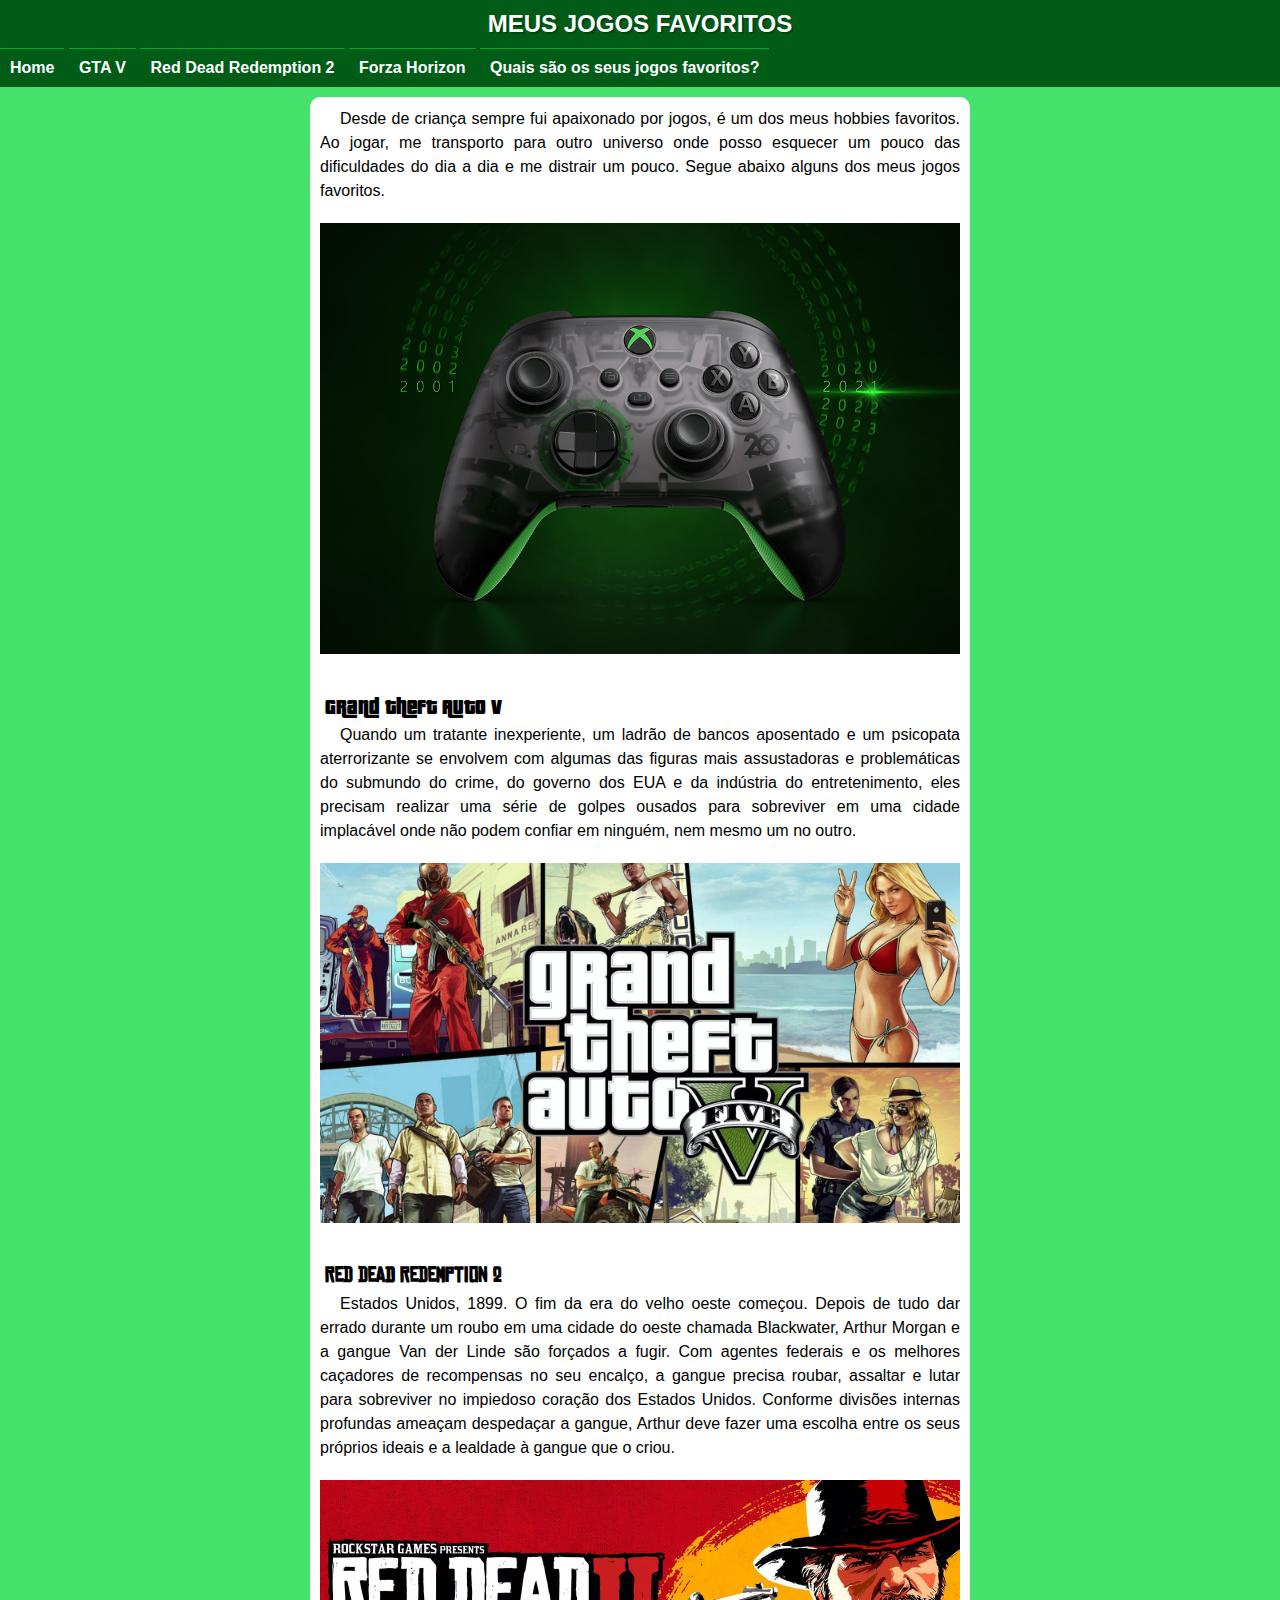
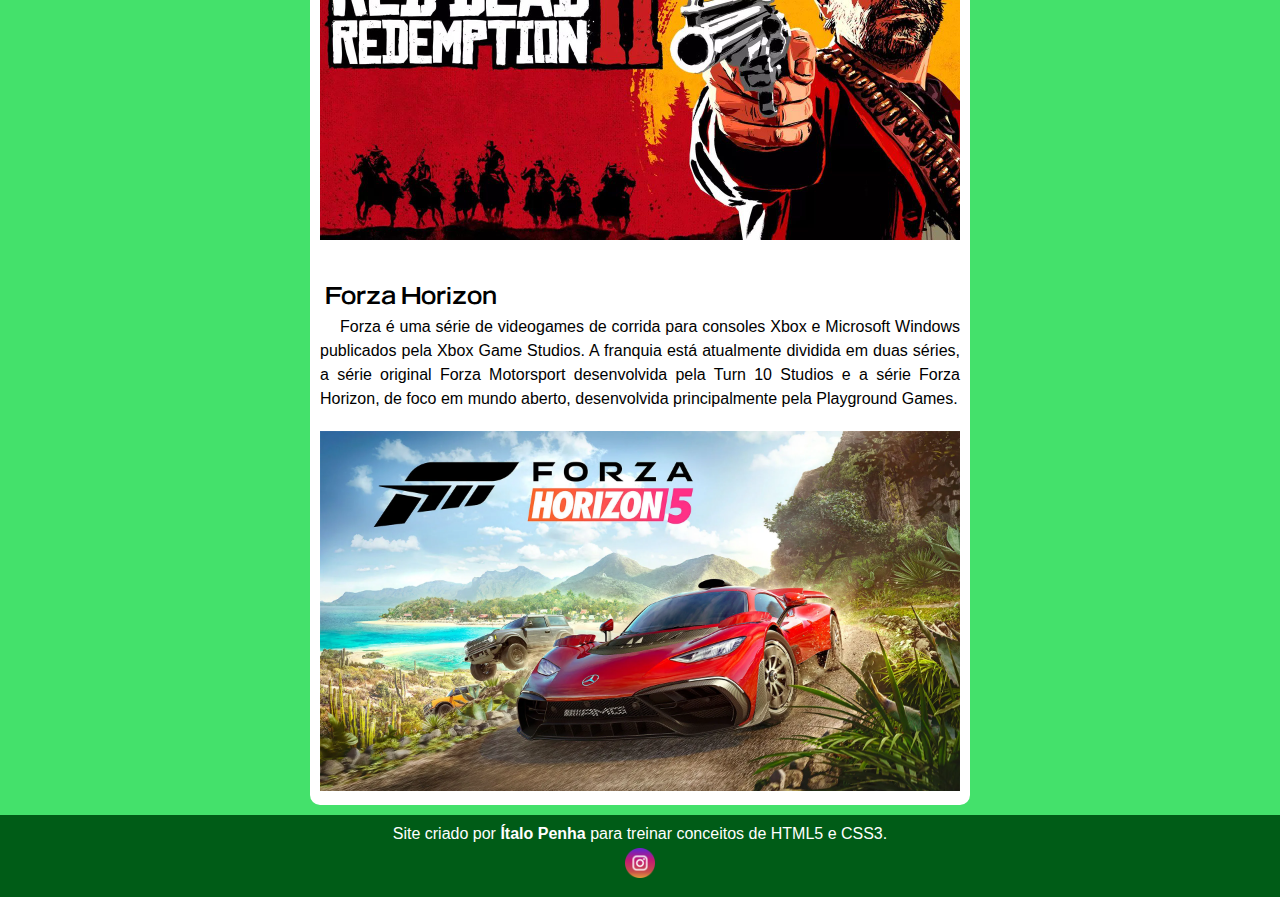
<file: index.html>
<!DOCTYPE html>
<html lang="pt-br">
<head>
    <meta charset="UTF-8">
    <meta http-equiv="X-UA-Compatible" content="IE=edge">
    <meta name="viewport" content="width=device-width, initial-scale=1.0">
    <link rel="stylesheet" href="styles/style.css">
    <link rel="stylesheet" href="styles/media-query.css">
    <link rel="shortcut icon" href="imgs/favicon.ico" type="image/x-icon">
    <link rel="stylesheet" href="https://fonts.googleapis.com/css2?family=Material+Symbols+Outlined:opsz,wght,FILL,GRAD@20..48,100..700,0..1,-50..200"/>
    <title>Meus Jogos Favoritos</title>
</head>

<body onresize="mudouTamanho">
    <header>
        <h1>MEUS JOGOS FAVORITOS</h1>
        <span class="material-symbols-outlined" id="burger" onclick="clickMenu()">menu</span>
        <menu id="itens">
            <ul>
                <li><a href="index.html" target="_self">Home</a></li>
                <li><a href="gtav.html" target="_self">GTA V</a></li>
                <li><a href="rdr2.html" target="_self">Red Dead Redemption 2</a></li>
                <li><a href="fh.html" target="_self">Forza Horizon</a></li>
                <li><a href="jogo-fav.html" target="_self">Quais são os seus jogos favoritos?</a></li>
            </ul>
        </menu>
    </header>

    <main>
        <article>
            <p>Desde de criança sempre fui apaixonado por jogos, é um dos meus hobbies favoritos. Ao jogar, me transporto para outro universo onde posso esquecer um pouco das dificuldades do dia a dia e me distrair um pouco. Segue abaixo alguns dos meus jogos favoritos.</p>
            <img src="imgs/controle.png" alt="Controle Xbox">

            <h1 id="gta-font">Grand Theft Auto V</h1>
            <p>Quando um tratante inexperiente, um ladrão de bancos aposentado e um psicopata aterrorizante se envolvem com algumas das figuras mais assustadoras e problemáticas do submundo do crime, do governo dos EUA e da indústria do entretenimento, eles precisam realizar uma série de golpes ousados para sobreviver em uma cidade implacável onde não podem confiar em ninguém, nem mesmo um no outro.</p>
            <img src="imgs/gtav.jpg" alt="Capa GTA V">

            <h1 id="rdr-font">Red Dead Redemption 2</h1>
            <p>Estados Unidos, 1899. O fim da era do velho oeste começou. Depois de tudo dar errado durante um roubo em uma cidade do
            oeste chamada Blackwater, Arthur Morgan e a gangue Van der Linde são forçados a fugir. Com agentes federais e os melhores caçadores de recompensas no seu encalço, a gangue precisa roubar, assaltar e lutar para sobreviver no impiedoso coração dos Estados Unidos. Conforme divisões internas profundas ameaçam despedaçar a gangue, Arthur deve fazer uma escolha entre os seus próprios ideais e a lealdade à gangue que o criou.</p>
            <img src="imgs/reddeadredemption2.jpg" alt="Capa Red Dead Redemption 2">

            <h1 id="forza-font">Forza Horizon</h1>
            <p>Forza é uma série de videogames de corrida para consoles Xbox e Microsoft Windows publicados pela Xbox Game Studios. A franquia está atualmente dividida em duas séries, a série original Forza Motorsport desenvolvida pela Turn 10 Studios e a série Forza Horizon, de foco em mundo aberto, desenvolvida principalmente pela Playground Games.</p>
            <img src="imgs/fh.jpg" alt="Capa Forza Horizon">
        </article>
    </main>

    <footer>
        <p>Site criado por <a href="https://github.com/italopenha" target="_blank" rel="external"><strong>Ítalo Penha</strong></a> para treinar conceitos de HTML5 e CSS3.</p>
        <a href="https://www.instagram.com/italoracer97/" target="_blank" rel="external"><img src="imgs/instagram.png" alt="Ícone Instagram"></a>
    </footer>

    <script>
        function clickMenu() {
            if (itens.style.display == 'block') {
                itens.style.display = 'none'
            } else {
                itens.style.display = 'block'
            }
        }

        function mudouTamanho() {
            if (window.innerWidth >= 768) {
                itens.style.display = 'block'
            } else {
                itens.style.display = 'none'
            }
        }
    </script>
</body>
</html>
</file>
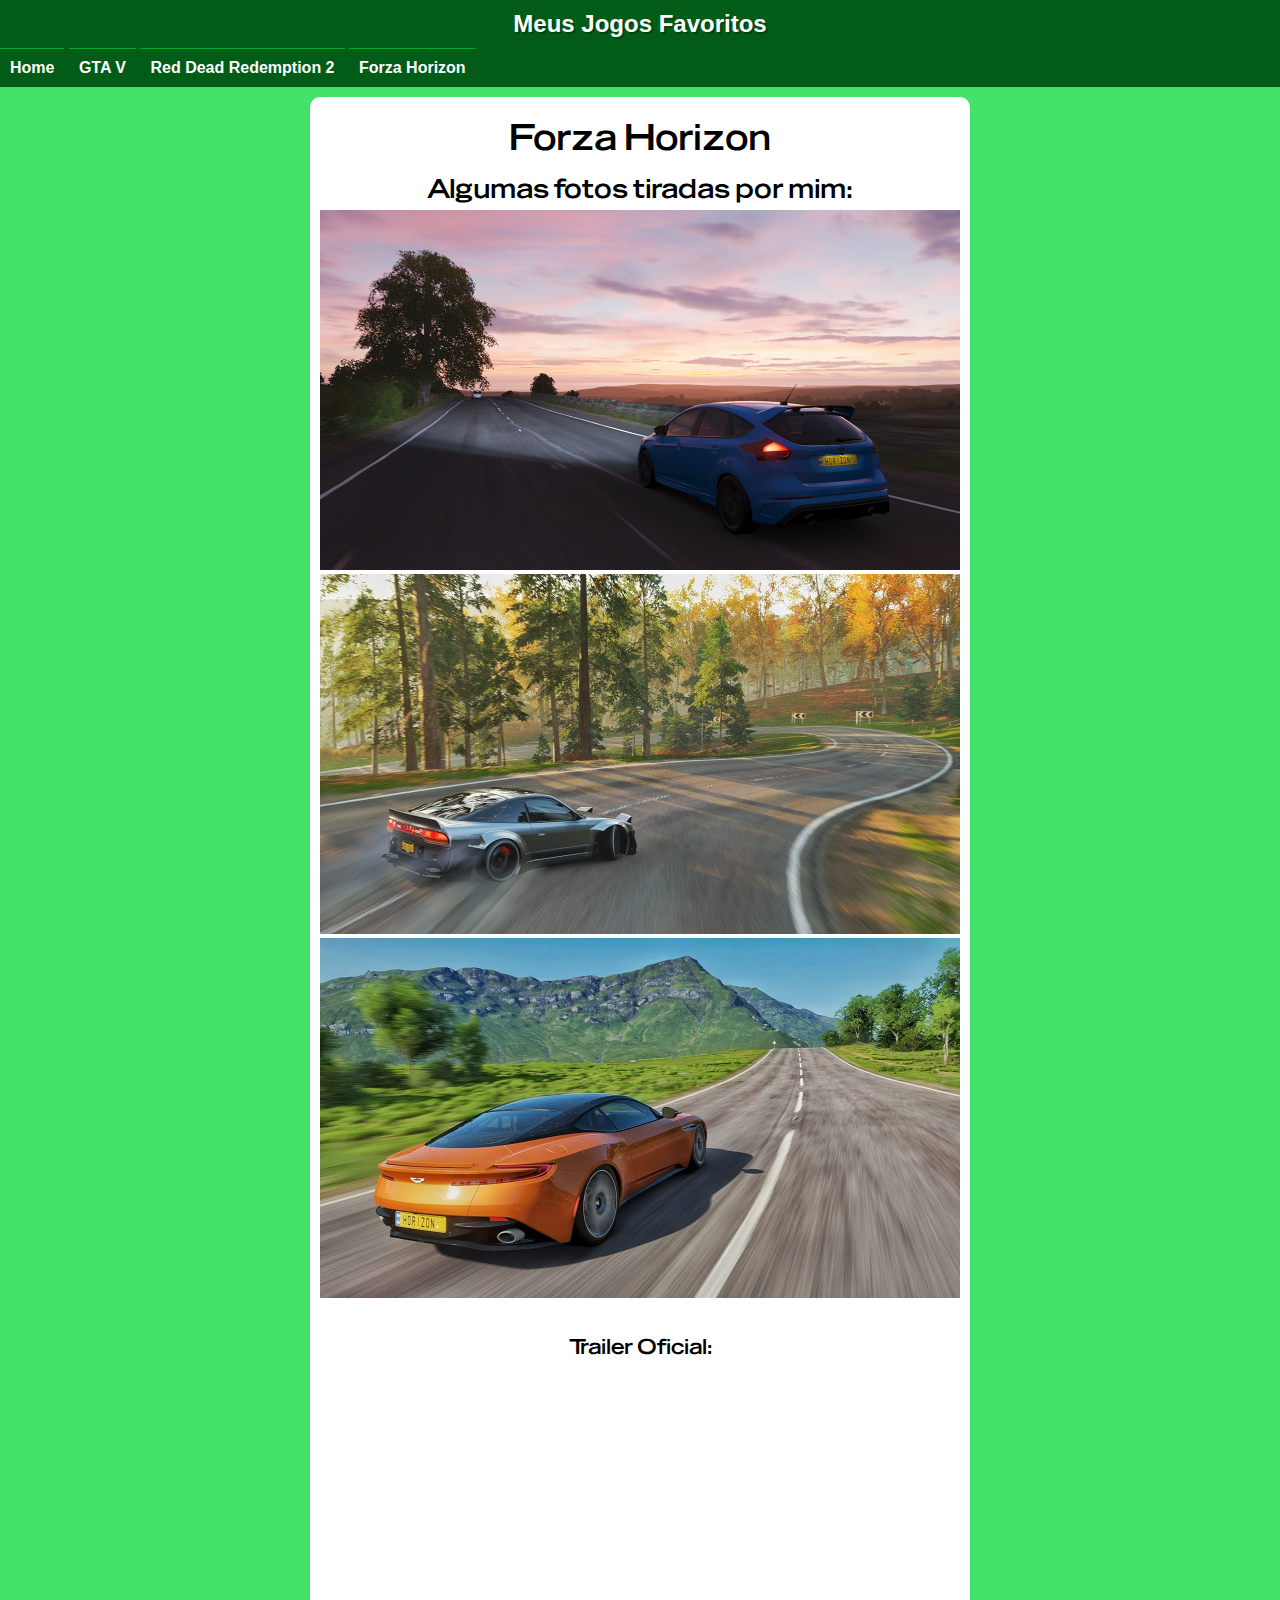
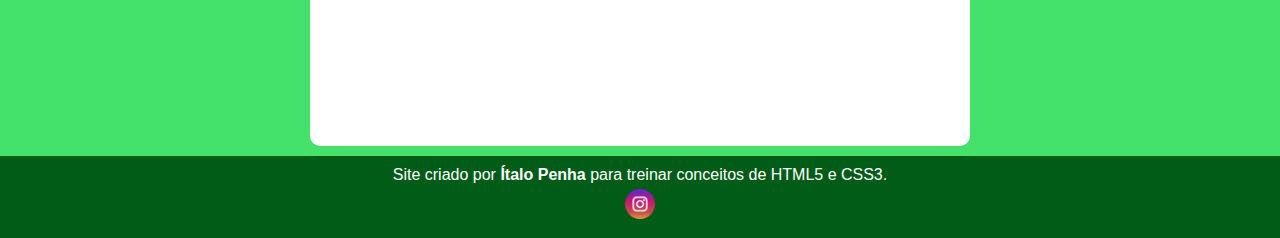
<file: fh.html>
<!DOCTYPE html>
<html lang="pt-br">
<head>
    <meta charset="UTF-8">
    <meta http-equiv="X-UA-Compatible" content="IE=edge">
    <meta name="viewport" content="width=device-width, initial-scale=1.0">
    <link rel="stylesheet" href="styles/style.css">
    <link rel="stylesheet" href="styles/media-query.css">
    <link rel="shortcut icon" href="imgs/favicon-fh.ico" type="image/x-icon">
    <link rel="stylesheet" href="https://fonts.googleapis.com/css2?family=Material+Symbols+Outlined:opsz,wght,FILL,GRAD@20..48,100..700,0..1,-50..200"/>
    <title>FH4</title>
    <style>
        h1, h2, h3 {
            text-align: center;
            padding: 5px;
        }

        h3 {
            margin-top: 25px;
        }
    </style>
</head>
<body onresize="mudouTamanho">
    <header>
        <h1>Meus Jogos Favoritos</h1>
        <span class="material-symbols-outlined" id="burger" onclick="clickMenu()">menu</span>
        <menu id="itens">
            <ul>
                <li><a href="index.html" target="_self">Home</a></li>
                <li><a href="gtav.html" target="_self">GTA V</a></li>
                <li><a href="rdr2.html" target="_self">Red Dead Redemption 2</a></li>
                <li><a href="fh.html" target="_self">Forza Horizon</a></li>
            </ul>
        </menu>
    </header>

    <main>
        <h1 id="forza-font">Forza Horizon</h1>
        <h2 id="forza-font">Algumas fotos tiradas por mim:</h2>

        <img src="imgs/fh1.png" alt="Focus">
        <img src="imgs/fh2.jpeg" alt="240SX">
        <img src="imgs/fh3.jpeg" alt="Aston Martin">

        <h3 id="forza-font">Trailer Oficial:</h3>
        <div class="video">
            <iframe width="560" height="315" src="https://www.youtube.com/embed/CstDDE4YC5c" title="YouTube video player" frameborder="0" allow="accelerometer; autoplay; clipboard-write; encrypted-media; gyroscope; picture-in-picture; web-share" allowfullscreen></iframe>
        </div>
    </main>

    <footer>
        <p>Site criado por <a href="https://github.com/italopenha" target="_blank" rel="external"><strong>Ítalo Penha</strong></a> para treinar conceitos de HTML5 e CSS3.</p>
        <a href="https://www.instagram.com/italoracer97/" target="_blank" rel="external"><img src="imgs/instagram.png" alt="Ícone Instagram"></a>
    </footer>
    
    <script>
        function clickMenu() {
            if (itens.style.display == 'block') {
                itens.style.display = 'none'
            } else {
                itens.style.display = 'block'
            }
        }

        function mudouTamanho() {
            if (window.innerWidth >= 768) {
                itens.style.display = 'block'
            } else {
                itens.style.display = 'none'
            }
        }
    </script>
</body>
</html>
</file>
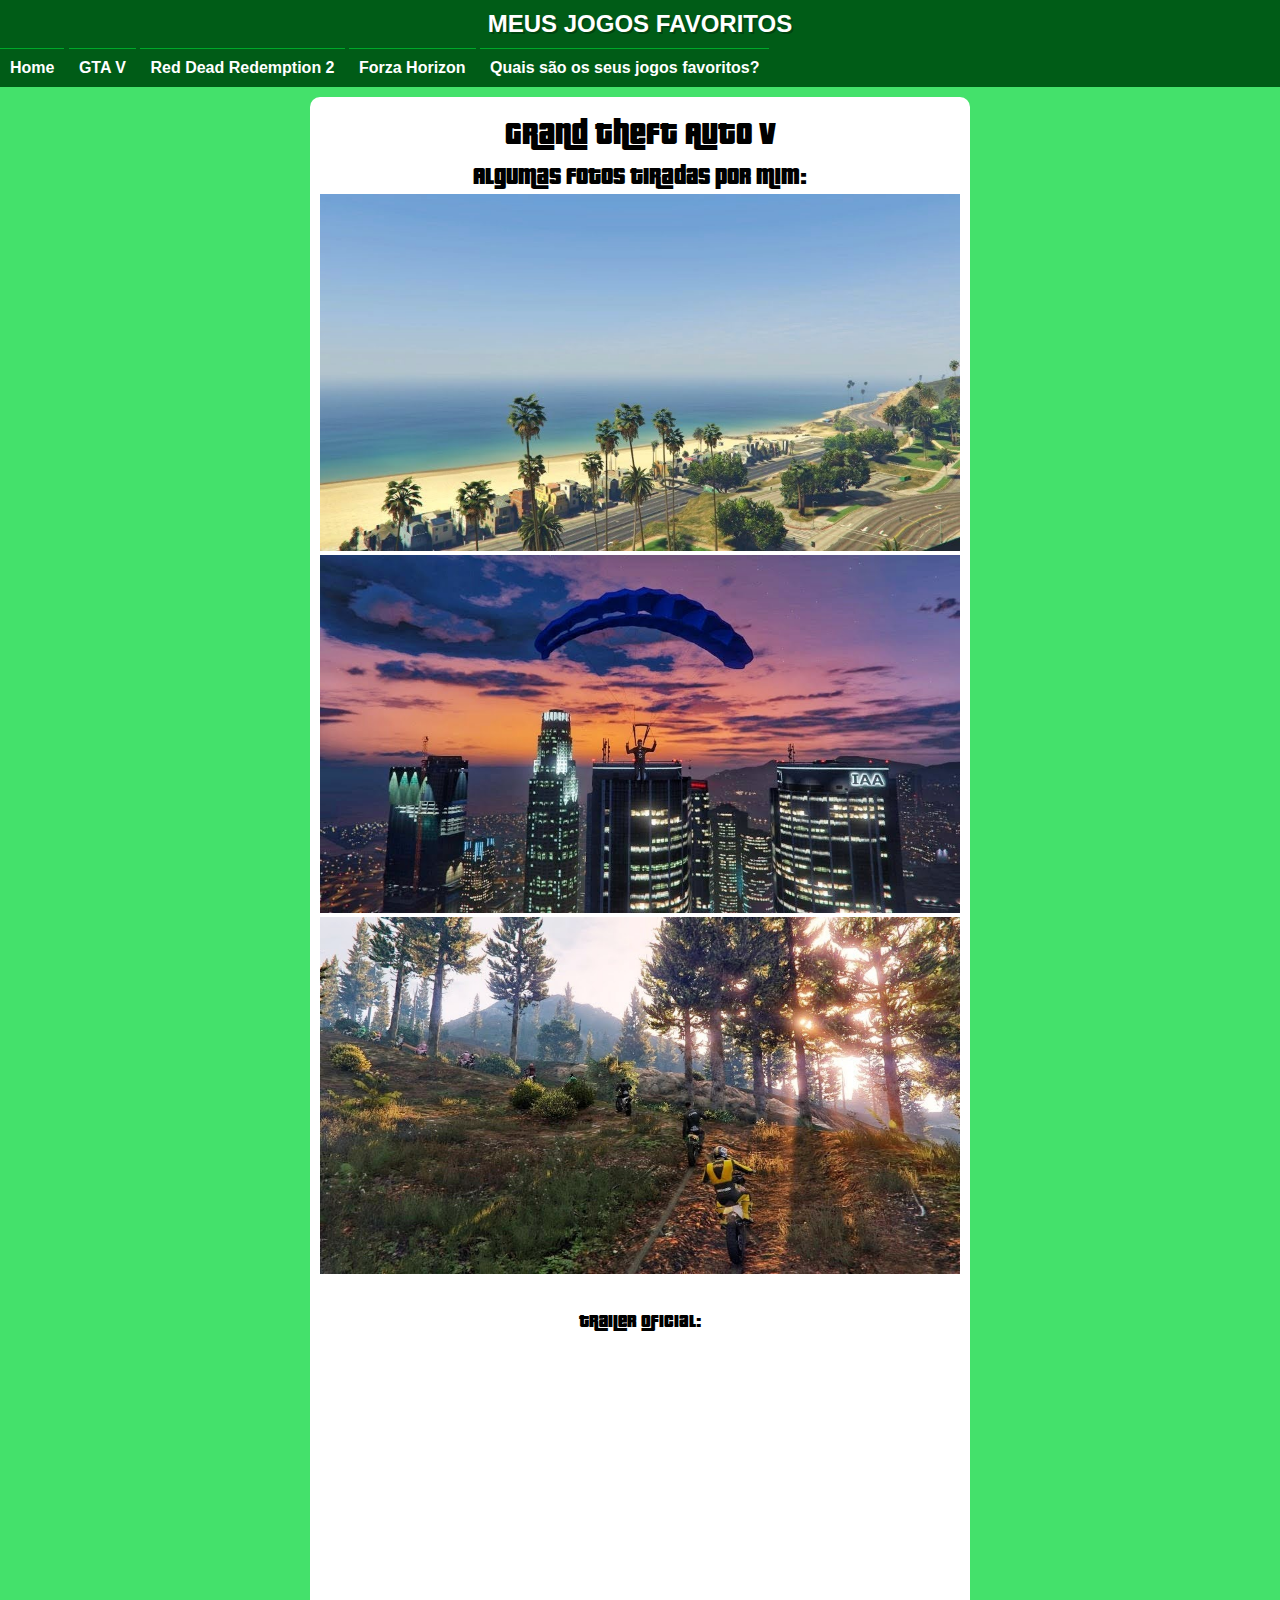
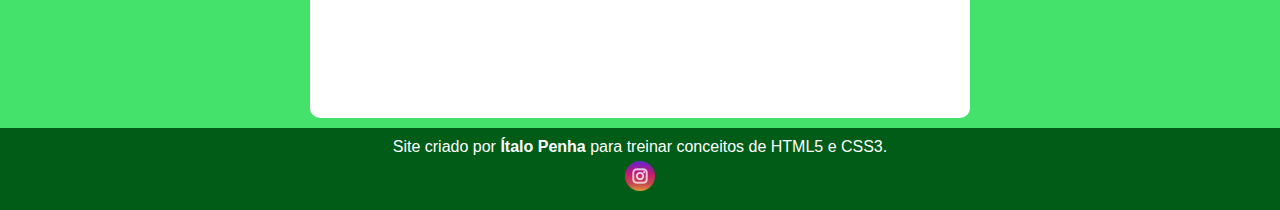
<file: gtav.html>
<!DOCTYPE html>
<html lang="pt-br">

<head>
    <meta charset="UTF-8">
    <meta http-equiv="X-UA-Compatible" content="IE=edge">
    <meta name="viewport" content="width=device-width, initial-scale=1.0">
    <link rel="stylesheet" href="styles/style.css">
    <link rel="stylesheet" href="styles/media-query.css">
    <link rel="shortcut icon" href="imgs/favicon-gtav.ico" type="image/x-icon">
    <link rel="stylesheet" href="https://fonts.googleapis.com/css2?family=Material+Symbols+Outlined:opsz,wght,FILL,GRAD@20..48,100..700,0..1,-50..200"/>
    <title>GTA V</title>
    <style>
        h1, h2, h3 {
            text-align: center;
            padding: 5px;
        }

        h3 {
            margin-top: 25px;
        }
    </style>
</head>
<body onresize="mudouTamanho">
    <header>
        <h1>MEUS JOGOS FAVORITOS</h1>
        <span class="material-symbols-outlined" id="burger" onclick="clickMenu()">menu</span>
        <menu id="itens">
            <ul>
                <li><a href="index.html" target="_self">Home</a></li>
                <li><a href="gtav.html" target="_self">GTA V</a></li>
                <li><a href="rdr2.html" target="_self">Red Dead Redemption 2</a></li>
                <li><a href="fh.html" target="_self">Forza Horizon</a></li>
                <li><a href="jogo-fav.html" target="_self">Quais são os seus jogos favoritos?</a></li>
            </ul>
        </menu>
    </header>

    <main>
        <h1 id="gta-font">Grand Theft Auto V</h1>
        <h2 id="gta-font">Algumas fotos tiradas por mim:</h2>

        <img src="imgs/gta.jpeg" alt="praia">
        <img src="imgs/gtav1.jpeg" alt="inicio da noite">
        <img src="imgs/gtav2.jpeg" alt="motocross">

        <h3 id="gta-font">Trailer Oficial:</h3>
        <div class="video">
            <iframe width="560" height="315" src="https://www.youtube.com/embed/QkkoHAzjnUs" title="YouTube video player"
            frameborder="0" allow="accelerometer; autoplay; clipboard-write; encrypted-media; gyroscope; picture-in-picture" allowfullscreen></iframe>
        </div>
    </main>

    <footer>
        <p>Site criado por <a href="https://github.com/italopenha" target="_blank" rel="external"><strong>Ítalo Penha</strong></a> para treinar conceitos de HTML5 e CSS3.</p>
        <a href="https://www.instagram.com/italoracer97/" target="_blank" rel="external"><img src="imgs/instagram.png" alt="Ícone Instagram"></a>
    </footer>

    <script>
        function clickMenu() {
            if (itens.style.display == 'block') {
                itens.style.display = 'none'
            } else {
                itens.style.display = 'block'
            }
        }

        function mudouTamanho() {
            if (window.innerWidth >= 768) {
                itens.style.display = 'block'
            } else {
                itens.style.display = 'none'
            }
        }
    </script>
</body>
</html>
</file>
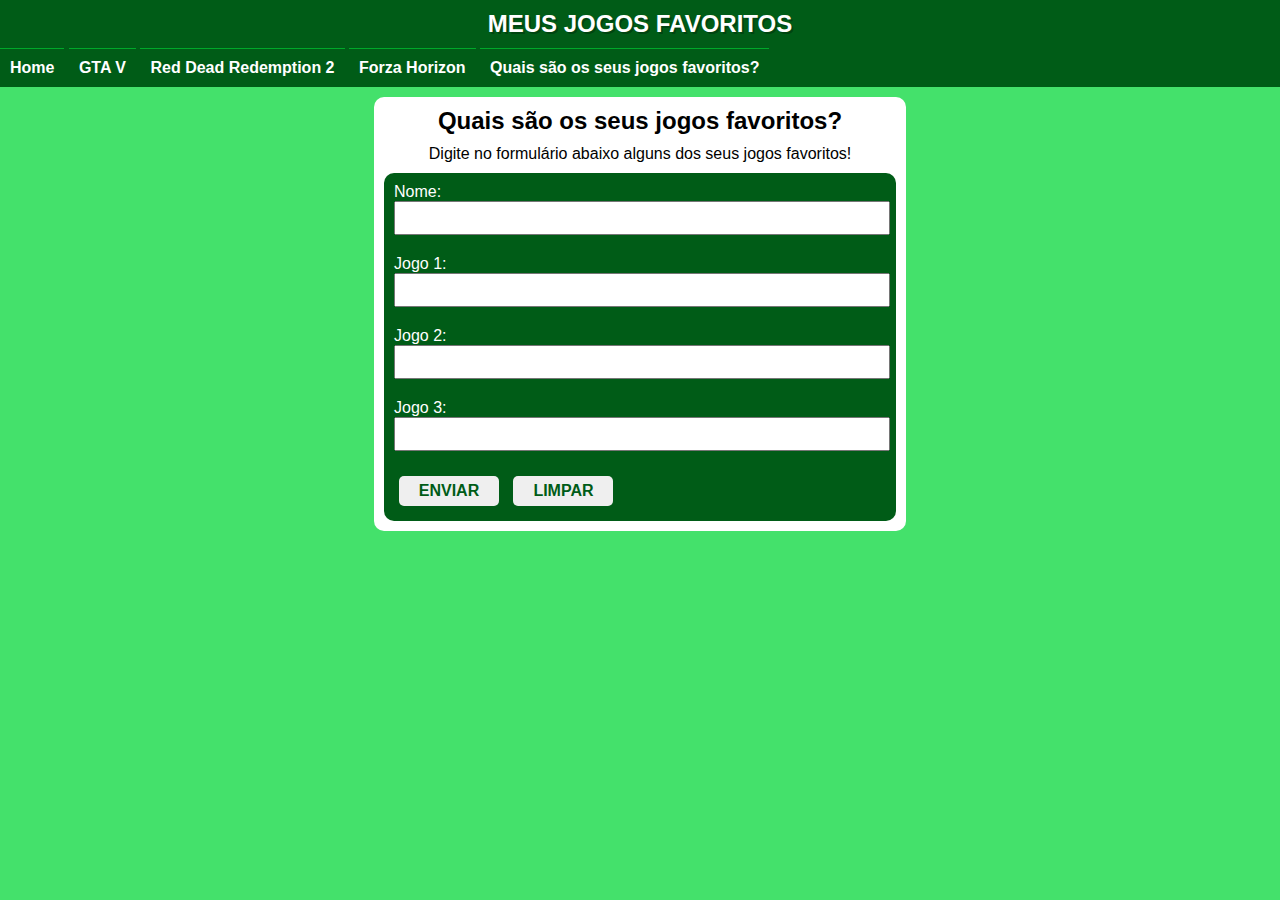
<file: jogo-fav.html>
<!DOCTYPE html>
<html lang="pt-br">
<head>
    <meta charset="UTF-8">
    <meta http-equiv="X-UA-Compatible" content="IE=edge">
    <meta name="viewport" content="width=device-width, initial-scale=1.0">
    <link rel="stylesheet" href="styles/style.css">
    <link rel="stylesheet" href="styles/media-query.css">
    <link rel="stylesheet" href="styles/jogo-fav-style.css">
    <link rel="shortcut icon" href="imgs/favicon.ico" type="image/x-icon">
    <link rel="stylesheet" href="https://fonts.googleapis.com/css2?family=Material+Symbols+Outlined:opsz,wght,FILL,GRAD@20..48,100..700,0..1,-50..200"/>
    <title>Qual é o seu jogo favorito?</title>
</head>
<body onresize="mudouTamanho">
    <header>
        <h1>MEUS JOGOS FAVORITOS</h1>
        <span class="material-symbols-outlined" id="burger" onclick="clickMenu()">menu</span>
        <menu id="itens">
            <ul>
                <li><a href="index.html" target="_self">Home</a></li>
                <li><a href="gtav.html" target="_self">GTA V</a></li>
                <li><a href="rdr2.html" target="_self">Red Dead Redemption 2</a></li>
                <li><a href="fh.html" target="_self">Forza Horizon</a></li>
                <li><a href="jogo-fav.html" target="_self">Quais são os seus jogos favoritos?</a></li>
            </ul>
        </menu>
    </header>

    <main>
        <h1 id="h1">Quais são os seus jogos favoritos?</h1>
        <p>Digite no formulário abaixo alguns dos seus jogos favoritos!</p>
        <form action="https://formspree.io/f/mnqynynk" method="post">
            <div>
                <label for="inome">Nome: </label>
                <input type="text" name="nome" id="inome">
            </div>
            <div>
                <label for="ijogo1">Jogo 1: </label>
                <input type="text" name="jogo1" id="ijogo1">
            </div>
            <div>
                <label for="ijogo2">Jogo 2: </label>
                <input type="text" name="jogo2" id="ijogo2">
            </div>
            <div>
                <label for="ijogo3">Jogo 3: </label>
                <input type="text" name="jogo3" id="ijogo3">
            </div>
            <div>
                <input type="submit" value="ENVIAR" class="botao">
                <input type="reset" value="LIMPAR" class="botao">
            </div>
        </form>
    </main>

    <script>
        function clickMenu() {
            if (itens.style.display == 'block') {
                itens.style.display = 'none'
            } else {
                itens.style.display = 'block'
            }
        }

        function mudouTamanho() {
            if (window.innerWidth >= 768) {
                itens.style.display = 'block'
            } else {
                itens.style.display = 'none'
            }
        }
    </script>
</body>
</html>
</file>
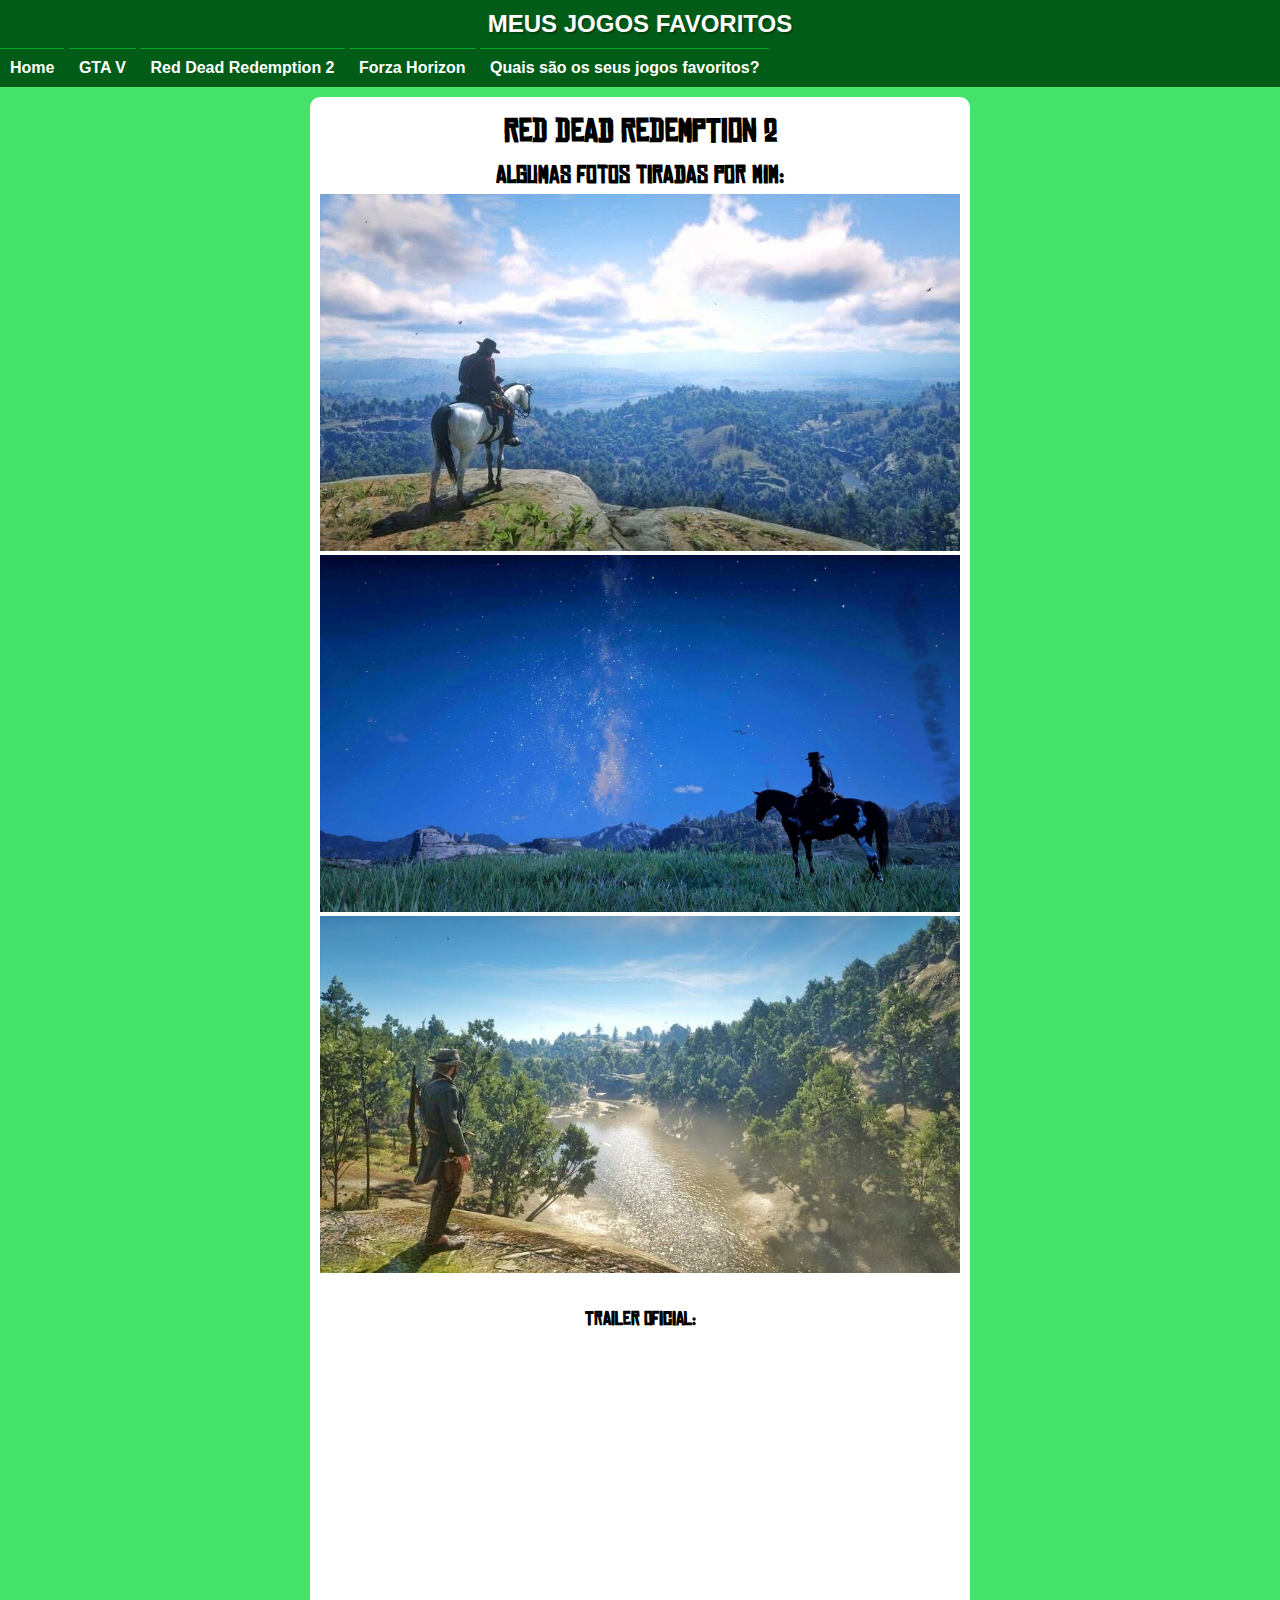
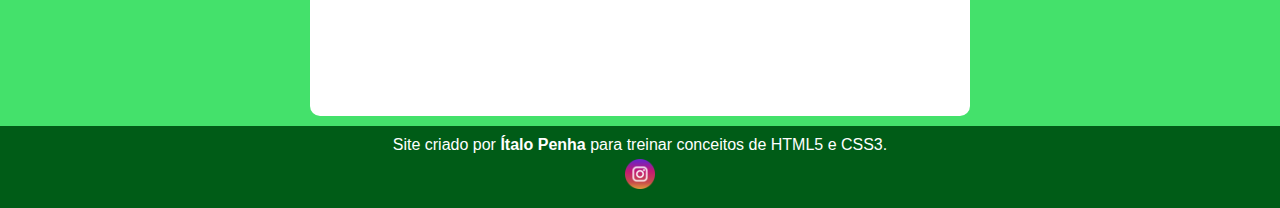
<file: rdr2.html>
<!DOCTYPE html>
<html lang="pt-br">
<head>
    <meta charset="UTF-8">
    <meta http-equiv="X-UA-Compatible" content="IE=edge">
    <meta name="viewport" content="width=device-width, initial-scale=1.0">
    <link rel="stylesheet" href="styles/style.css">
    <link rel="stylesheet" href="styles/media-query.css">
    <link rel="shortcut icon" href="imgs/favicon-rdr2.ico" type="image/x-icon">
    <link rel="stylesheet" href="https://fonts.googleapis.com/css2?family=Material+Symbols+Outlined:opsz,wght,FILL,GRAD@20..48,100..700,0..1,-50..200"/>
    <title>RDR2</title>
    <style>
        h1, h2, h3 {
            text-align: center;
            padding: 5px;
        }

        h3 {
            margin-top: 25px;
        }
    </style>
</head>

<body onresize="mudouTamanho">
    <header>
        <h1>MEUS JOGOS FAVORITOS</h1>
        <span class="material-symbols-outlined" id="burger" onclick="clickMenu()">menu</span>
        <menu id="itens">
            <ul>
                <li><a href="index.html" target="_self">Home</a></li>
                <li><a href="gtav.html" target="_self">GTA V</a></li>
                <li><a href="rdr2.html" target="_self">Red Dead Redemption 2</a></li>
                <li><a href="fh.html" target="_self">Forza Horizon</a></li>
                <li><a href="jogo-fav.html" target="_self">Quais são os seus jogos favoritos?</a></li>
            </ul>
        </menu>
    </header>

    <main>
        <h1 id="rdr-font">Red Dead Redemption 2</h1>
        <h2 id="rdr-font">Algumas fotos tiradas por mim:</h2>

        <img src="imgs/arthur ambarino.jpeg" alt="Ambarino">
        <img src="imgs/arthur heartlands.jpg" alt="Heartlands">
        <img src="imgs/arthur roanoke ridge.jpeg" alt="Roanoke Ridge">

        <h3 id="rdr-font">Trailer Oficial:</h3>
        <div class="video">
            <iframe width="560" height="315" src="https://www.youtube.com/embed/gmA6MrX81z4" title="YouTube video player" frameborder="0" allow="accelerometer; autoplay; clipboard-write; encrypted-media; gyroscope; picture-in-picture; web-share" allowfullscreen></iframe>
        </div>
    </main>

    <footer>
        <p>Site criado por <a href="https://github.com/italopenha" target="_blank" rel="external"><strong>Ítalo Penha</strong></a> para treinar conceitos de HTML5 e CSS3.</p>
        <a href="https://www.instagram.com/italoracer97/" target="_blank" rel="external"><img src="imgs/instagram.png" alt="Ícone Instagram"></a>
    </footer>

    <script>
        function clickMenu() {
            if (itens.style.display == 'block') {
                itens.style.display = 'none'
            } else {
                itens.style.display = 'block'
            }
        }

        function mudouTamanho() {
            if (window.innerWidth >= 768) {
                itens.style.display = 'block'
            } else {
                itens.style.display = 'none'
            }
        }
    </script>
</body>
</html>
</file>
<file: styles/style.css>
@charset "UTF-8";
@font-face {
    font-family: 'gta';
    src: url(../fonts/pricedown\ bl.otf) format(opentype);
    font-weight: normal;
}
@font-face {
    font-family: 'rdr';
    src: url(../fonts/chinese\ rocks\ rg.otf) format(opentype);
    font-weight: normal;
}
@font-face {
    font-family: 'forza';
    src: url(../fonts/OPTITomasoBold-Extended.ttf.woff) format('woff');
    font-weight: normal;
    font-style: normal;
}

:root {
    --fonte-titulos: 'Gill Sans', 'Gill Sans MT', Calibri, 'Trebuchet MS', sans-serif;
    --fonte-padrao: arial, verdana, helvetica, sans-serif;
    --fonte-gta: 'gta';
    --fonte-rdr: 'rdr';
    --fonte-forza: 'forza';

    --cor01: #44E16B; 
    --cor02: #00DB37;
    --cor03: #00A82A;
    --cor04: #0F6124;
    --cor05: #005C17;
}

* {
    margin: 0px;
    padding: 0px;
    font-family: var(--fonte-padrao);
}

html, body {
    background-color: var(--cor01);
}

header {
    background-color: var(--cor05);
}

header > h1 {
    padding: 10px;
    text-align: center;
    color: white;
    text-shadow: 2px 2px rgba(0, 0, 0, 0.274);
    font-size: 1.5em;
    font-family: var(--fonte-titulos);
}

#burger {
    background-color: var(--cor04);
    color: white;
    display: block;
    text-align: center;
    padding: 10px;
    cursor: pointer;
}

#burger:hover {
    background-color: var(--cor03);
    color: var(--cor05);
}

menu#itens {
    display: block;
}

menu > ul {
    list-style-type: none;
}

menu > ul > li > a {
    display: block;
    padding: 10px;
    text-decoration: none;
    text-align: center;
    background-color: var(--cor05);
    color: white;
    font-weight: bold;
    border-top: 1px solid var(--cor03);
    font-family: var(--fonte-titulos);
}

menu a:hover {
    background-color: var(--cor03);
}

main {
    width: 90vw;
    background-color: white;
    margin: auto;
    margin-top: 10px;
    margin-bottom: 10px;
    padding: 10px;
    border-radius: 10px;
}

article > p {
    text-align: justify;
    margin-bottom: 20px;
    text-indent: 20px;
    line-height: 1.5em;
}

article h1 {
    font-size: 1.3em;
    margin-top: 30px;
    padding: 5px;
}

main > img {
    width: 90vw;
}

article > img {
    width: 90vw;
}

div.video {
    margin: -10px -20px 0px -20px;
    padding: 20px;
    padding-bottom: 56.5%;
    position: relative;
}

div.video > iframe {
    position: absolute;
    top: 5%;
    left: 5%;
    width: 90%;
    height: 90%;
}

#gta-font {
    font-family: var(--fonte-gta), var(--fonte-titulos);
}

#rdr-font {
    font-family: var(--fonte-rdr), var(--fonte-titulos);
}

#forza-font {
    font-family: var(--fonte-forza), var(--fonte-titulos);
}

footer {
    background-color: var(--cor05);
    text-align: center;
    color: white;
    padding: 10px;
}

footer a {
    text-decoration: none;
    color: white;
}

footer a:hover {
    text-decoration: underline;
}

footer img {
    padding: 5px;
    width: 30px;
    height: 30px;
}
</file>
<file: styles/media-query.css>
@charset "UTF-8";

@media only screen and (min-width: 768px) {

    #burger {
        display: none;
    }

    menu#itens {
        display: block;
    }

    menu li {
        display: inline-block;
    }

    main {
       width: 50vw;
    }

    main img {
        width: 50vw;
    }
}
</file>
<file: styles/jogo-fav-style.css>
@charset "UTF-8";

#h1 {
    text-align: center;
    font-size: 1.5em;
    font-family: 'Gill Sans', 'Gill Sans MT', Calibri, 'Trebuchet MS', sans-serif;
}

p {
    text-align: center;
    font-size: 1em;
    padding: 10px;
}

form {
    overflow: hidden;
    border-radius: 10px;
}

form > div {
    padding: 10px;
    background-color: #005C17;
    color: white;
}

form > div > input {
    width: 100%;
    height: 30px;
    font-size: 1.5em;
}

.botao {
    padding: 5px;
    margin: 5px;
    border-radius: 5px;
    border-style: none;
    font-size: 1em;
    font-weight: bold;
    color: #005C17;
    width: 100px;
}

.botao:hover {
    background-color: #00A82A;
    color: white;
}

@media only screen and (min-width: 768px) {
    main {
        width: 40vw;
    }
}
</file>
